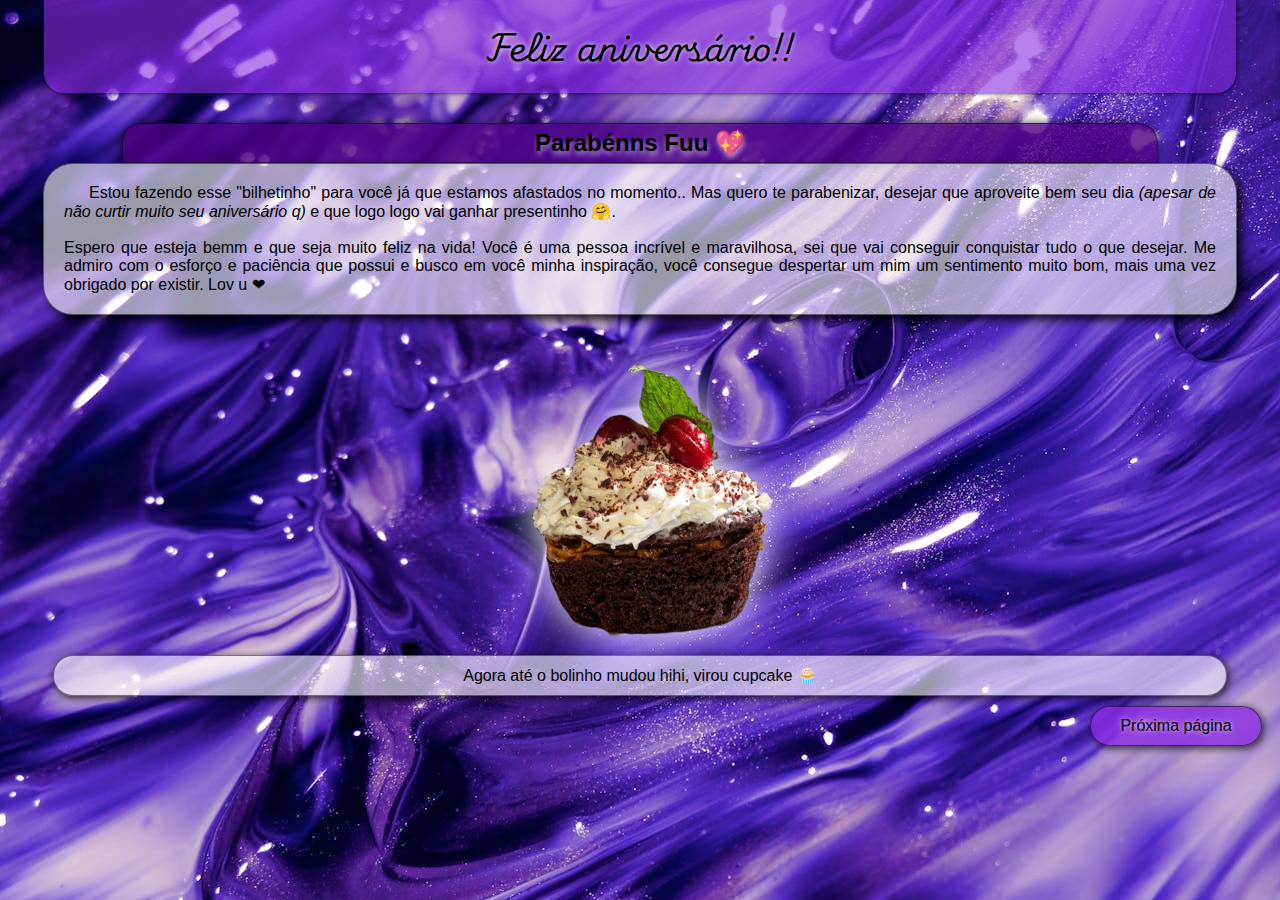
<file: index.html>
<!DOCTYPE html>
<html lang="pt-br">
<head>
    <meta charset="UTF-8">
    <meta name="viewport" content="width=device-width, initial-scale=1.0">
    <title>Sitechu</title>
    <link rel="shortcut icon" href="Heart.ico" type="image/x-icon">
    <link rel="stylesheet" href="Estilos/style.css">
    <link rel="stylesheet" href="https://fonts.googleapis.com/css2?family=Material+Symbols+Outlined:opsz,wght,FILL,GRAD@24,400,0,0" />
</head>
<body>
    <h1>Feliz aniversário!!</h1>
    <main>
        <article id="primeiro">
            <h2>Parabénns Fuu 💖</h2>
            <p>Estou fazendo esse "bilhetinho" para você já que estamos afastados no momento.. Mas quero te parabenizar, desejar que aproveite bem seu dia <em>(apesar de não curtir muito seu aniversário q)</em> e que logo logo vai ganhar presentinho 🤗. <br> <br>
            Espero que esteja bemm e que seja muito feliz na vida! Você é uma pessoa incrível e maravilhosa, sei que vai conseguir conquistar tudo o que desejar. Me admiro com o esforço e paciência que possui e busco em você minha inspiração, você consegue despertar um mim um sentimento muito bom, mais uma vez obrigado por existir. Lov u ❤</p>
        </article>
        <div id="bolo">
            <img src="Imagens/bolo.png" alt="Bolo">
        </div>
        <article id="segundo">
            <p>Agora até o bolinho mudou hihi, virou cupcake 🧁</p>
        </article>
        <div id="proxima">
            <a href="pag02.html">Próxima página</a>
        </div>
    </main>
</body>
</html>
</file>
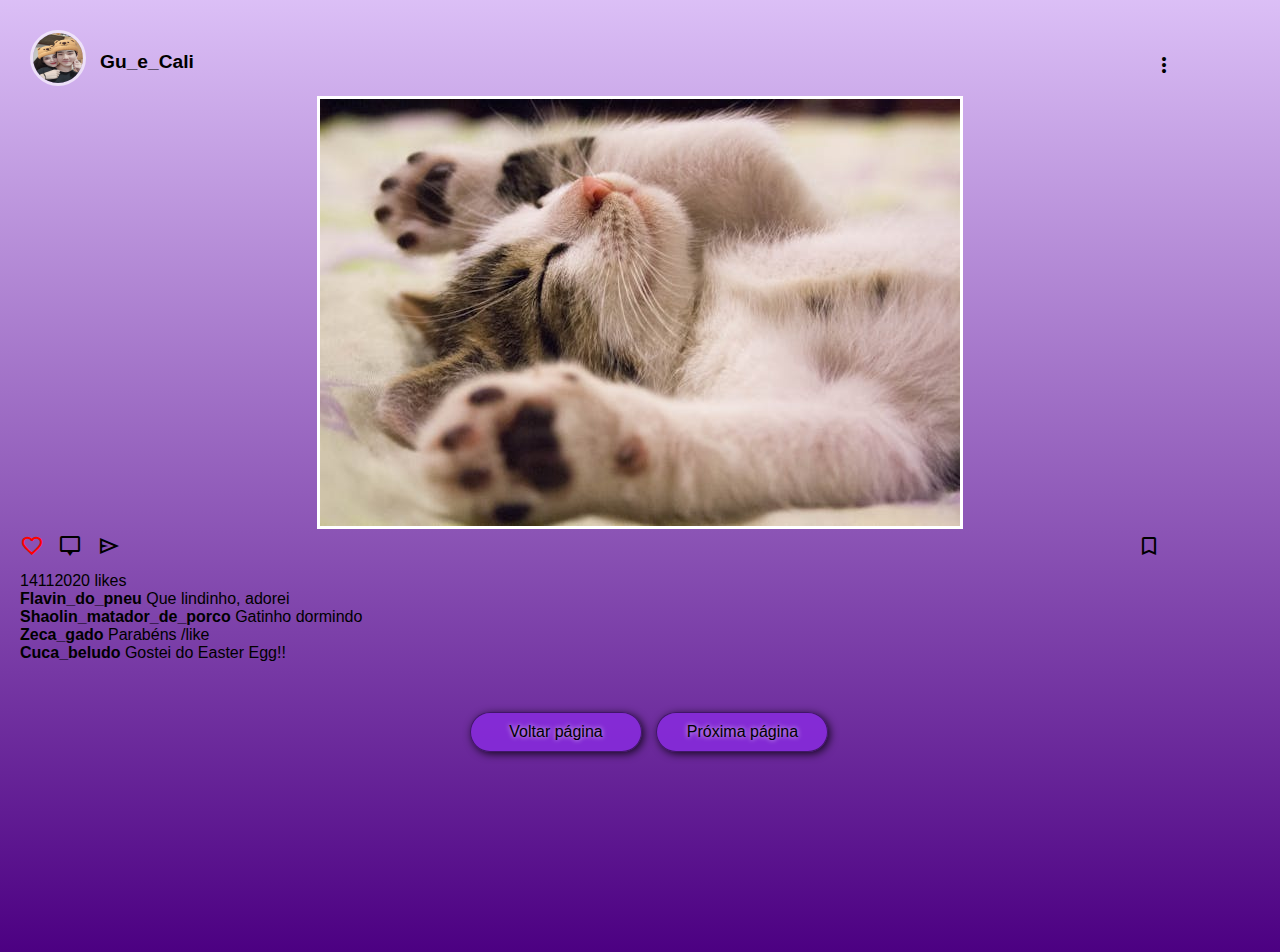
<file: pag02.html>
<!DOCTYPE html>
<html lang="pt-br">
<head>
    <meta charset="UTF-8">
    <meta name="viewport" content="width=device-width, initial-scale=1.0">
    <title>Sitechu</title>
    <link rel="stylesheet" href="Estilos/segundo.css">
    <link rel="stylesheet" href="https://fonts.googleapis.com/css2?family=Material+Symbols+Outlined:opsz,wght,FILL,GRAD@24,400,1,0" />
</head>
<body>
    <header>
        <div id="perfil">
            <img src="Imagens/foto urso.png" alt="foto de perfil">
        </div>
        <p>Gu_e_Cali</p>
        <span class="material-symbols-outlined">more_vert</span>
    </header>
    <main>
        <div id="feed">
            <img src="Imagens/gato.jpg" alt="foto gatinho">
        </div>
        <span id="like" class="material-symbols-outlined">favorite</span>
        <span id="comentario" class="material-symbols-outlined">tooltip</span>
        <span id="enviar" class="material-symbols-outlined">send</span>
        <span id="salvar" class="material-symbols-outlined">bookmark</span>
        <article>
            <p id="ee">14112020 likes</p>
            <p><b>Flavin_do_pneu</b> Que lindinho, adorei</p> 
            <p><b>Shaolin_matador_de_porco</b> Gatinho dormindo</p>
            <p><b>Zeca_gado</b> Parabéns /like</p>
            <p><b>Cuca_beludo</b> Gostei do Easter Egg!!</p>
        </article>
    </main>
    <footer>
        <div>
            <a id="prev" href="index.html">Voltar página</a>
            <a id="next" href="pag03.html">Próxima página</a>
        </div>
    </footer>
</body>
</html>
</file>
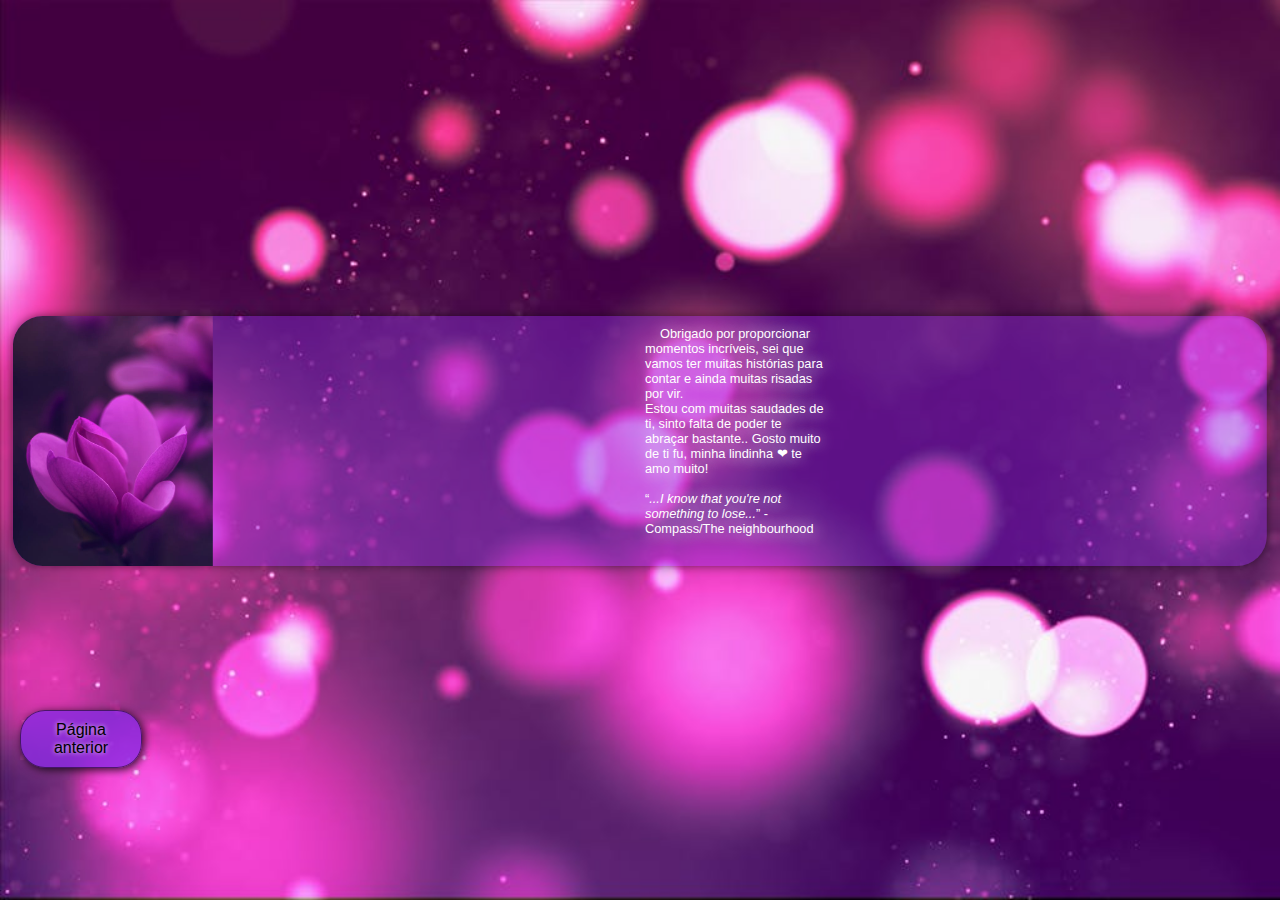
<file: pag03.html>
<!DOCTYPE html>
<html lang="pt-br">
<head>
    <meta charset="UTF-8">
    <meta name="viewport" content="width=device-width, initial-scale=1.0">
    <title>Sitechu</title>
    <link rel="stylesheet" href="Estilos/terceiro.css">
</head>
<body>
    <main>
        <section>
            <div id="img"></div>
            <p id="texto">Obrigado por proporcionar momentos incríveis, sei que vamos ter muitas histórias para contar e ainda muitas risadas por vir.<br> Estou com muitas saudades de ti, sinto falta de poder te abraçar bastante.. Gosto muito de ti fu, minha lindinha ❤ te amo muito!<br><br> <q><em>...I know that you're not something to lose...</em></q> - Compass/The neighbourhood
            </p>
        </section>
    </main>
    <footer>
        <div>
            <a href="pag02.html">Página anterior</a>
        </div>
    </footer>
</body>
</html>
</file>
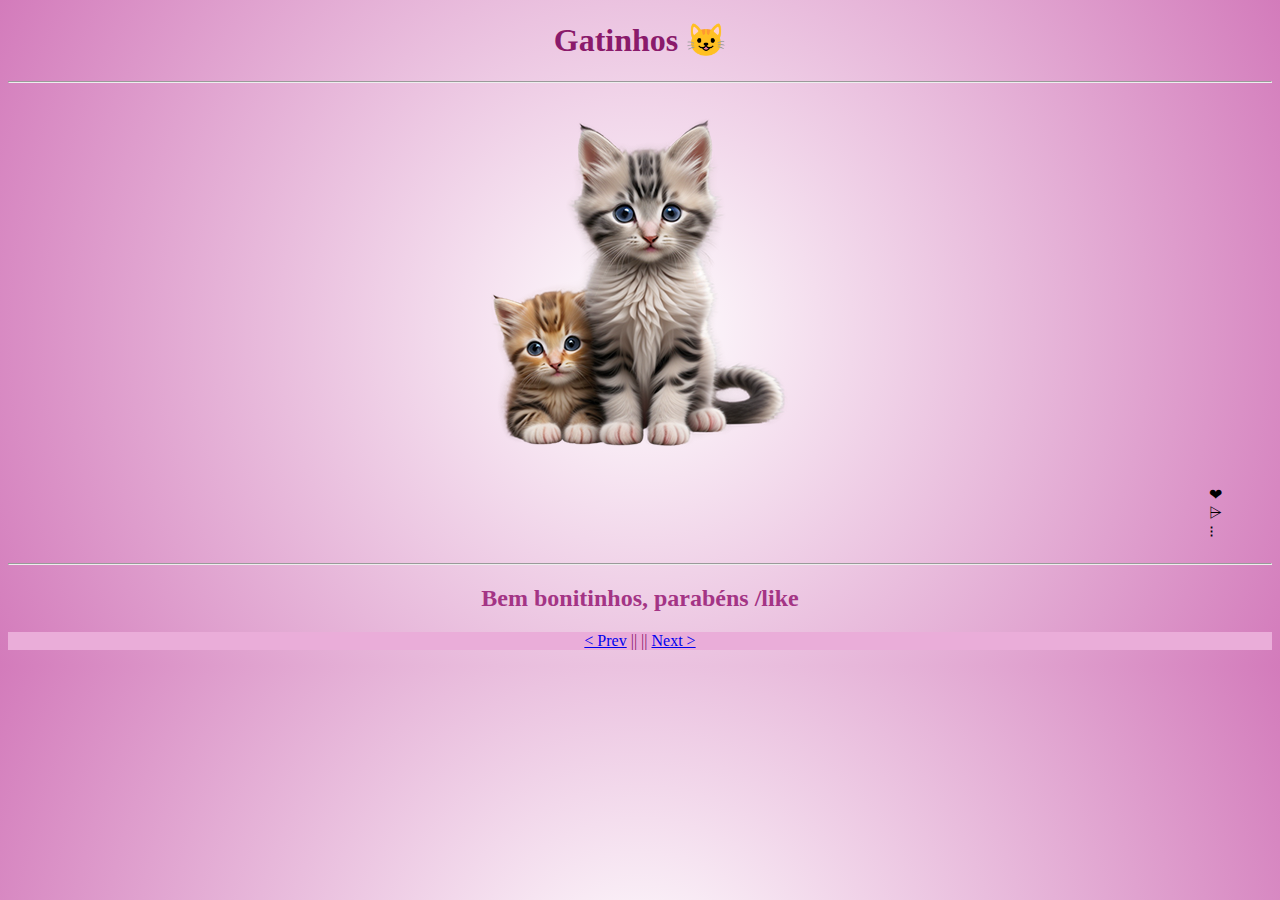
<file: segunda página.html>
<!DOCTYPE html>
<html lang="pt-br">
<head>
    <meta charset="UTF-8">
    <meta name="viewport" content="width=device-width, initial-scale=1.0">
    <link rel="shortcut icon" href="Heart.ico" type="image/x-icon">
    <title>Sitechu</title>
    <link rel="stylesheet" href="style.css">
</head>
<body>
    <h1>Gatinhos 😺</h1>
    <hr>
    <div>
        <img src="Imagens/Gato.png" alt="Gato">
    </div>
    <div id="like">
        ❤ ⩥ ⁝
    </div>
    <hr>
    <h2>Bem bonitinhos, parabéns /like </h2>
    <div>
        <p><a href="index.html">&lt; Prev</a> ||&nbsp;|| <a href="terceira página.html">Next &gt;</a></p>
    </div>
</body>
</html>
</file>
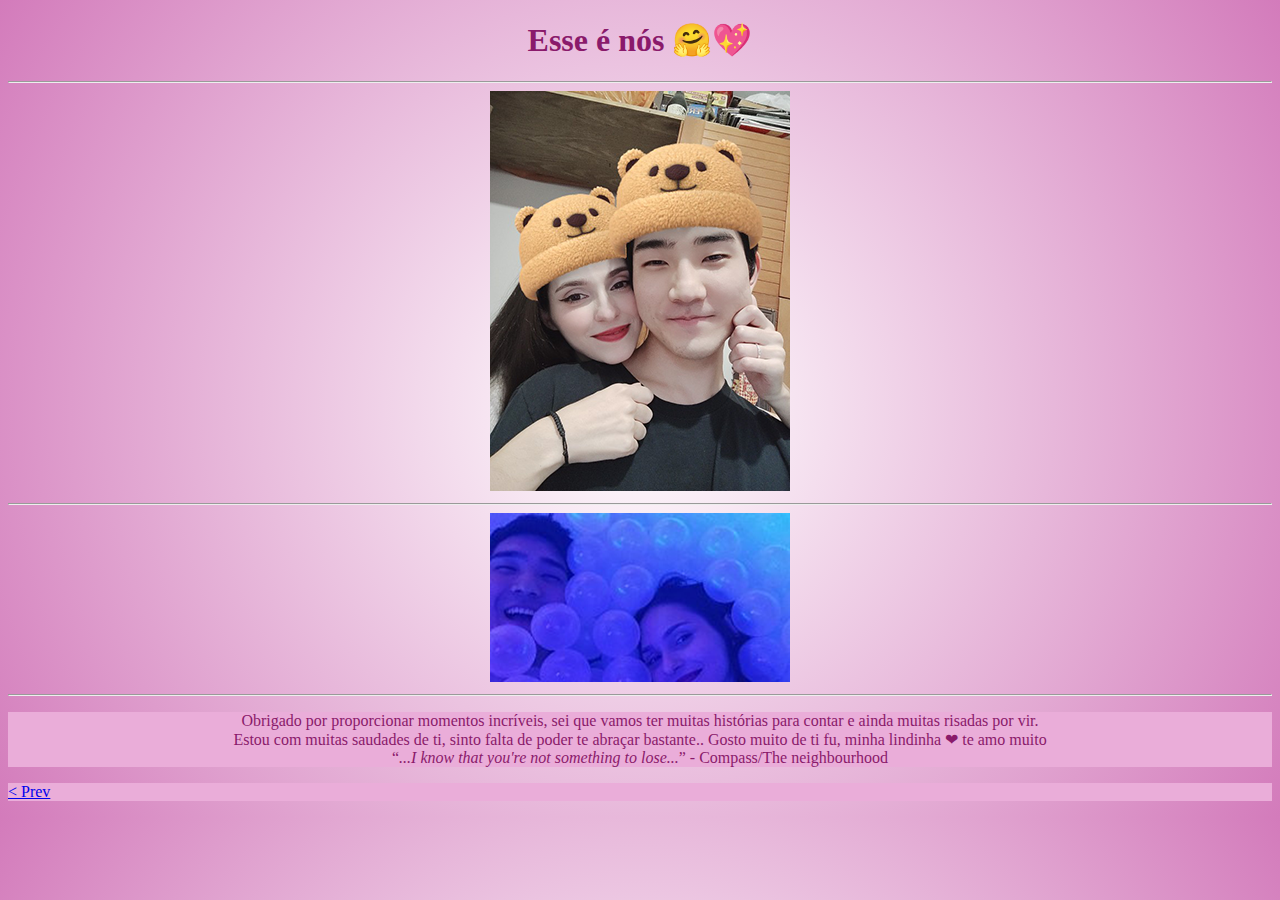
<file: terceira página.html>
<!DOCTYPE html>
<html lang="pt-br">
<head>
    <meta charset="UTF-8">
    <meta name="viewport" content="width=device-width, initial-scale=1.0">
    <link rel="shortcut icon" href="Heart.ico" type="image/x-icon">
    <title>Sitechu</title>
    <link rel="stylesheet" href="style.css">
</head>
<body>
    <h1>Esse é nós 🤗💖</h1>
    <hr>
    <div>
        <img src="Imagens/foto urso.png" alt="Foto urso">
        <hr>
        <img src="Imagens/foto azul.png" alt="">
        <hr>
    </div>
    <p style="text-align: center;">Obrigado por proporcionar momentos incríveis, sei que vamos ter muitas histórias para contar e ainda muitas risadas por vir.<br> Estou com muitas saudades de ti, sinto falta de poder te abraçar bastante.. Gosto muito de ti fu, minha lindinha ❤ te amo muito <br> <q><em>...I know that you're not something to lose...</em></q> - Compass/The neighbourhood
    </p>
    <p> <a href="segunda página.html">&lt; Prev</a> </p>
</body>
</html>
</file>
<file: Estilos/style.css>
@charset "UTF-8";

@import url('https://fonts.googleapis.com/css2?family=Playwrite+HR:wght@100..400&display=swap');

* {
    margin: 0px;
    padding: 0px;
    font-family: 'Gill Sans', 'Gill Sans MT', Calibri, 'Trebuchet MS', sans-serif;
}

body {
    height: 100%;
    width: 100%;
    background: rgba(137, 43, 226) url(../Imagens/pattern.jpg) no-repeat;
    background-size: cover;
    background-position: top center;
}

h1 {
    display: block;
    padding: 20px; 
    margin: auto;
    width: 90vw;
    text-align: center;

    font-family: 'Playwrite HR';
    background-color: rgba(137, 43, 226, 0.6);
    border-radius: 0px 0px 20px 20px;
    text-shadow: 0px 0px 5px rgba(255, 255, 255, 0.8);
    box-shadow: 0px 0px 4px rgba(0, 0, 0, 0.9);
}

main > article#primeiro > h2 {
    display: block;
    padding: 5px;
    margin: auto;
    margin-top: 30px;
    width: 80vw;
    text-align: center;
    
    background-color: rgba(76, 0, 130, 0.8);
    text-shadow: 1px 4px 5px rgba(255, 255, 255, 0.5);
    border: 1px solid rgba(0, 0, 0, 0.5);
    border-radius: 20px 20px 0px 0px;
    box-shadow: 0px 0px 10px rgba(0, 0, 0, 0.7);
}

main > article#primeiro > p {
    display: block;
    padding: 20px;
    margin: auto;
    width: 90vw;
    text-align: justify;

    background-color: rgba(255, 255, 255, 0.6);
    text-indent: 25px;
    border: 1px solid rgba(0, 0, 0, 0.5);
    border-radius: 30px;
    box-shadow: 5px 5px 8px rgba(0, 0, 0, 0.8);
}

main > div#bolo > img {
    display: block;
    width: 300px;
    height: 400px;
    margin: auto;
    margin-bottom: -60px;
    filter: drop-shadow(0px 0px 20px white);
}

main > article#segundo > p {
    display: block;
    padding: 10px;
    margin: auto;
    width: 90vw;
    text-align: center;
    
    background-color: rgba(255, 255, 255, 0.6);
    border: 1px solid rgba(0, 0, 0, 0.5);
    border-radius: 20px;
    box-shadow: 2px 2px 8px rgba(0, 0, 0, 0.8);
}

div#proxima {
    display: block;
    width: 150px;
    margin-left: calc(100vw - 190px);
}

div#proxima > a {
    display: block;
    width: 100%;
    padding: 10px 10px;
    margin-top: 10px;
    text-align: center;
    
    background-color: rgba(137, 43, 226, 0.8);
    color: black;
    border: 1px solid rgba(0, 0, 0, 0.5);
    border-radius: 25px;
    text-decoration: none;
    box-shadow: 2px 2px 8px rgba(0, 0, 0, 0.8);
    text-shadow: 0px 0px 5px rgba(255, 255, 255, 0.8);
}

div#proxima > a:hover {
    background-color: rgba(147, 112, 216, 0.6);
    transition: 0.5s;
    box-shadow: 0px 0px 20px white;
}
</file>
<file: Estilos/segundo.css>
@charset "UTF-8";

* {
    margin: 0px;
    padding: 0px;
    font-family: 'Gill Sans', 'Gill Sans MT', Calibri, 'Trebuchet MS', sans-serif;
}

body {
    height: 100%;
    background-image: linear-gradient(to bottom, rgba(137, 43, 226,0.3), rgba(76, 0, 130));
}

header > div#perfil {
    padding: 30px;
}

header > div#perfil > img {
    display: block;
    width: 50px;
    height: 50px;

    border-radius: 50%;
    border: 3px solid rgba(255, 255, 255, 0.6);
}

header > p {
    display: inline-block;
    margin-left: 100px;
    transform: translateY(-65px);

    font-size: larger;
    font-weight: bold;
}

header > span {
    display: block;
    margin-left: 90%;
    transform: translateY(-85px);
}

main > div#feed {
    margin-top: -70px;
}

main > div#feed > img {
    display: block;
    max-width: 90%;
    margin: auto;
    margin-bottom: 5px;
    border: 3px solid white; 
}

main > span#like {
    margin-left: 20px;
    color: red;
}

main > span#like:hover {
    transform: translateY(-100px);
    transition: 2s;
    cursor: pointer;
}

main > span#comentario {
    margin-left: 10px;
}

main > span#enviar {
    margin-left: 10px;
}

main > span#salvar {
    margin-left: calc(90vw - 140px);
}

article {
    margin: 10px 20px;
}

footer > div > a#prev {
    display: inline-block;
    width: 150px;
    padding: 10px;
    margin-top: 40px;
    margin-bottom: 200px;
    text-align: center;
    
    background-color: rgba(137, 43, 226, 0.8);
    color: black;
    border: 1px solid rgba(0, 0, 0, 0.5);
    border-radius: 25px;
    text-decoration: none;
    box-shadow: 2px 2px 8px rgba(0, 0, 0, 0.8);
    text-shadow: 0px 0px 5px rgba(255, 255, 255, 0.8);

    translate: calc(50vw - 170px);
}

footer > div > a#next {
    display: inline-block;
    width: 150px;
    padding: 10px;
    margin-top: 40px;
    margin-bottom: 200px;
    text-align: center;
    
    background-color: rgba(137, 43, 226, 0.8);
    color: black;
    border: 1px solid rgba(0, 0, 0, 0.5);
    border-radius: 25px;
    text-decoration: none;
    box-shadow: 2px 2px 8px rgba(0, 0, 0, 0.8);
    text-shadow: 0px 0px 5px rgba(255, 255, 255, 0.8);

    translate: calc(50vw - 160px);
}

footer > div > a#prev:hover {
    background-color: rgba(147, 112, 216, 0.6);
    transition: 0.5s;
    box-shadow: 0px 0px 20px white;
}

footer > div > a#next:hover {
    background-color: rgba(147, 112, 216, 0.6);
    transition: 0.5s;
    box-shadow: 0px 0px 20px white;
}
</file>
<file: Estilos/terceiro.css>
@charset "UTF-8";

* {
    margin: 0px;
    padding: 0px;
    font-family: 'Gill Sans', 'Gill Sans MT', Calibri, 'Trebuchet MS', sans-serif;
}

body,html {
    height: 100%;
    width: 100%;
    background: url(../Imagens/spark.jpg) repeat;
    background-size: cover;
}

main {
    position: relative;
    height: 70%;
    width: 100%;
}

section {
    position: absolute;
    top: 70%;
    left: 50%;
    transform: translate(-50%, -50%);
    width: 98vw;
    height: 250px;

    background-color: rgba(137, 43, 226, 0.4);
    border-radius: 30px;
    overflow: hidden;
    box-shadow: 0px 0px 10px rgba(0, 0, 0, 0.5);
}

section > p#texto {
    position: absolute;
    height: 250px;
    width: 180px;
    left: 50%; 
    padding: 10px 5px;
    transform: translateY(-300px);
    
    font-size: 0.8em;
    text-align: left;
    text-indent: 15px;
    color: white;
    text-shadow: 1px 1px 15px white;
}

section > div#img {
    display: block;
    background: url(../Imagens/flor.jpg) no-repeat;
    background-size: contain;
    height: 300px;
    width: 200px;
}

footer {
    margin: 40px 20px;
}

footer > div > a {
    display: inline-block;
    width: 100px;
    padding: 10px;
    margin-top: 40px;
    text-align: center;
    
    background-color: rgba(137, 43, 226, 0.8);
    color: black;
    border: 1px solid rgba(0, 0, 0, 0.5);
    border-radius: 25px;
    text-decoration: none;
    box-shadow: 2px 2px 8px rgba(0, 0, 0, 0.8);
    text-shadow: 0px 0px 5px rgba(255, 255, 255, 0.8);
}

footer > div > a:hover {
    background-color: rgba(147, 112, 216, 0.6);
    transition: 0.5s;
    box-shadow: 0px 0px 20px white;
}
</file>
<file: style.css>
body {
    background-image: radial-gradient(circle ,white,#D37BBB);
    text-align: justify;
}
h1 {
    color: #8A1A6B;
    text-align: center;
    font-family: cursive;
}
h2 {
    color: #A43485;
    text-align: center;
}
p {
    color: #8A1A6B;
    background-color: #EAADD9;
}
div {
    text-align: center;
}
#like{
    margin-left: 95%;
    width: 5px; 
    height: 70px;
}
</file>
